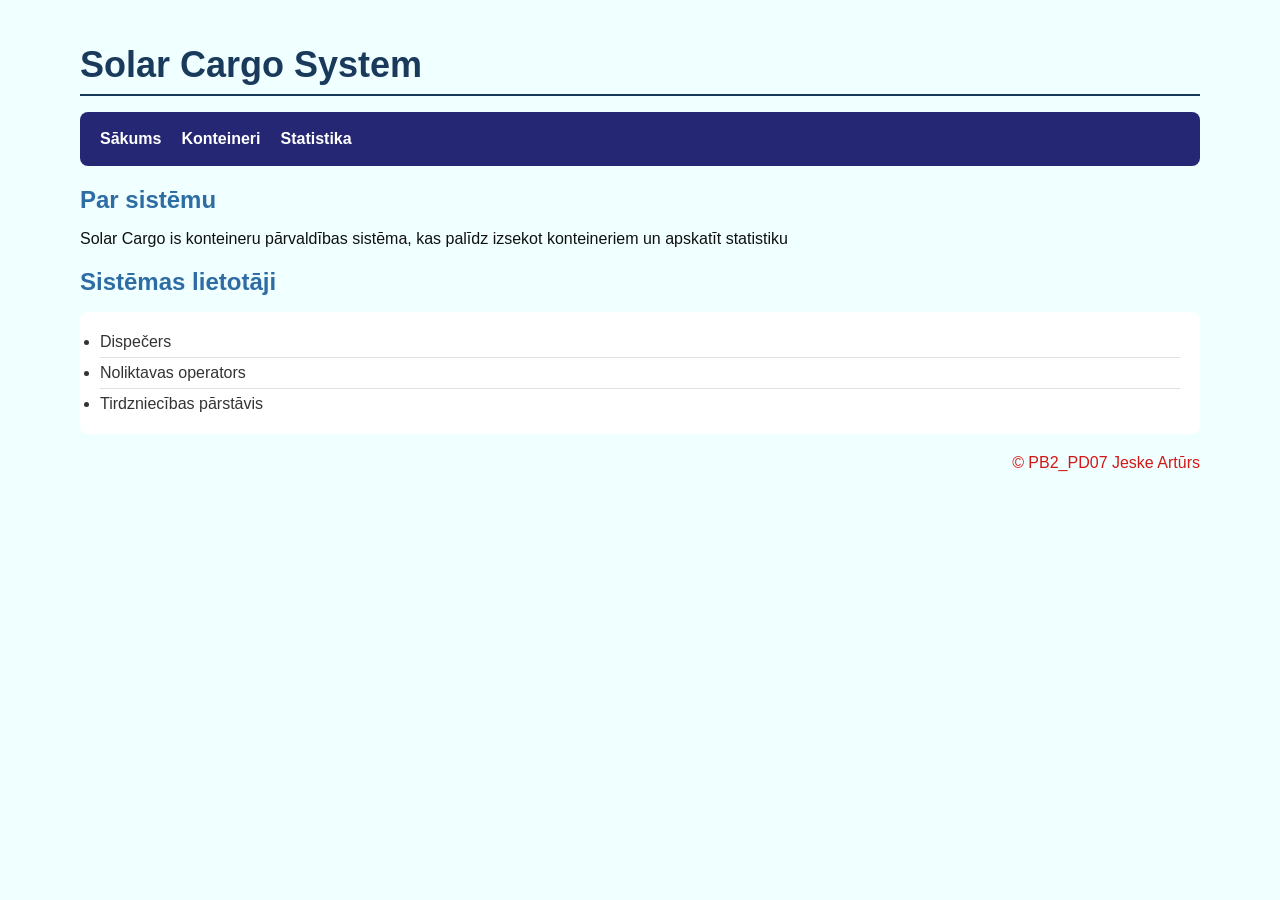
<file: html/index.html>
<!DOCTYPE html>
<html lang="lv">

    <head>
        <meta charset="UTF-8">
        <title>Solar Cargo System</title>
        <link rel="stylesheet" href="style.css">
    </head>


    <body>

        <div class="container">

        <main>
        
            <h1>Solar Cargo System</h1>

            <nav>
            <ul>
                <li><a href="index.html">Sākums</a></li>
                <li><a href="konteineri.html">Konteineri</a></li>
                <li><a href="statistika.html">Statistika</a></li>
            </ul>
            </nav>

            <h2>Par sistēmu</h2>
            <p></p>Solar Cargo is konteineru pārvaldības sistēma, kas palīdz izsekot konteineriem un apskatīt statistiku </p>

            <h2>Sistēmas lietotāji</h2>

            <ul>
                <li>Dispečers</li>
                <li>Noliktavas operators</li>
                <li>Tirdzniecības pārstāvis</li>
            </ul>

        </main>
        
        </div> 

        <footer>
            <p>&copy; PB2_PD07 Jeske Artūrs </p>
        </footer>

    </body>

</html>
</file>
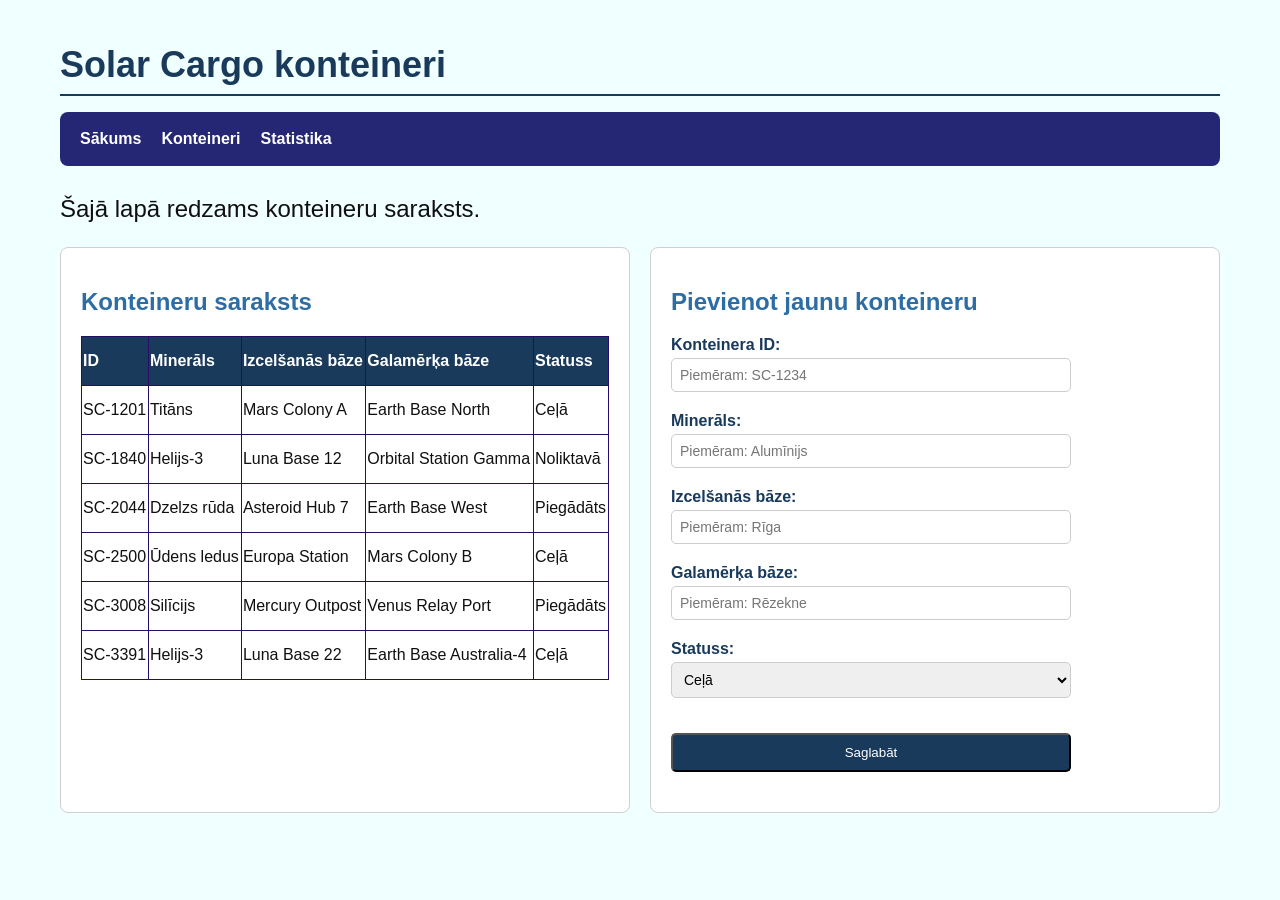
<file: html/konteineri.html>
<!DOCTYPE html>
<html lang="lv">
<head>
    <meta charset="UTF-8">
    <title>Solar Cargo - Konteineri</title>
    <link rel="stylesheet" href="style.css">
</head>
<body>

    <h1>Solar Cargo konteineri</h1>

    <nav>
        <ul>
            <li><a href="index.html">Sākums</a></li>
            <li><a href="konteineri.html">Konteineri</a></li>
            <li><a href="statistika.html">Statistika</a></li>
        </ul>
    </nav>

    <p style="padding-top: 5px; font-size: x-large;">Šajā lapā redzams konteineru saraksts.</p>

    <div class="layout">

        <section>
            <h2>Konteineru saraksts</h2>
            <table>
                <tr>
                    <th>ID</th>
                    <th>Minerāls</th>
                    <th>Izcelšanās bāze</th>
                    <th>Galamērķa bāze</th>
                    <th>Statuss</th>
                </tr>
                <tr>
                    <td>SC-1201</td>
                    <td>Titāns</td>
                    <td>Mars Colony A</td>
                    <td>Earth Base North</td>
                    <td>Ceļā</td>
                </tr>
                <tr>
                    <td>SC-1840</td>
                    <td>Helijs-3</td>
                    <td>Luna Base 12</td>
                    <td>Orbital Station Gamma</td>
                    <td>Noliktavā</td>
                </tr>
                <tr>
                    <td>SC-2044</td>
                    <td>Dzelzs rūda</td>
                    <td>Asteroid Hub 7</td>
                    <td>Earth Base West</td>
                    <td>Piegādāts</td>
                </tr>
                <tr>
                    <td>SC-2500</td>
                    <td>Ūdens ledus</td>
                    <td>Europa Station</td>
                    <td>Mars Colony B</td>
                    <td>Ceļā</td>
                </tr>
                <tr>
                    <td>SC-3008</td>
                    <td>Silīcijs</td>
                    <td>Mercury Outpost</td>
                    <td>Venus Relay Port</td>
                    <td>Piegādāts</td>
                </tr>
                <tr>
                    <td>SC-3391</td>
                    <td>Helijs-3</td>
                    <td>Luna Base 22</td>
                    <td>Earth Base Australia-4</td>
                    <td>Ceļā</td>
                </tr>
            </table>
        </section>

        <section>
            <h2>Pievienot jaunu konteineru</h2>
            <form action="#" method="post" class="add-container-form">
                <div class="form-group">
                    <label for="container-id">Konteinera ID:</label>
                    <input type="text" id="container-id" name="container-id" placeholder="Piemēram: SC-1234" required>
                </div>
                <div class="form-group">
                    <label for="mineral-type">Minerāls:</label>
                    <input type="text" id="mineral-type" name="mineral-type" placeholder="Piemēram: Alumīnijs" required>
                </div>
                <div class="form-group">
                    <label for="origin-base">Izcelšanās bāze:</label>
                    <input type="text" id="origin-base" name="origin-base" placeholder="Piemēram: Rīga" required>
                </div>
                <div class="form-group">
                    <label for="destination-base">Galamērķa bāze:</label>
                    <input type="text" id="destination-base" name="destination-base" placeholder="Piemēram: Rēzekne" required>
                </div>
                <div class="form-group">
                    <label for="status">Statuss:</label>
                    <select id="status" name="status" required>
                        <option value="cela">Ceļā</option>
                        <option value="noliktava">Noliktavā</option>
                        <option value="piegadats">Piegādāts</option>
                    </select>
                </div>
                <button type="submit" class="btn-add">Saglabāt</button>
            </form>
        </section>

    </div>

</body>
</html>
</file>
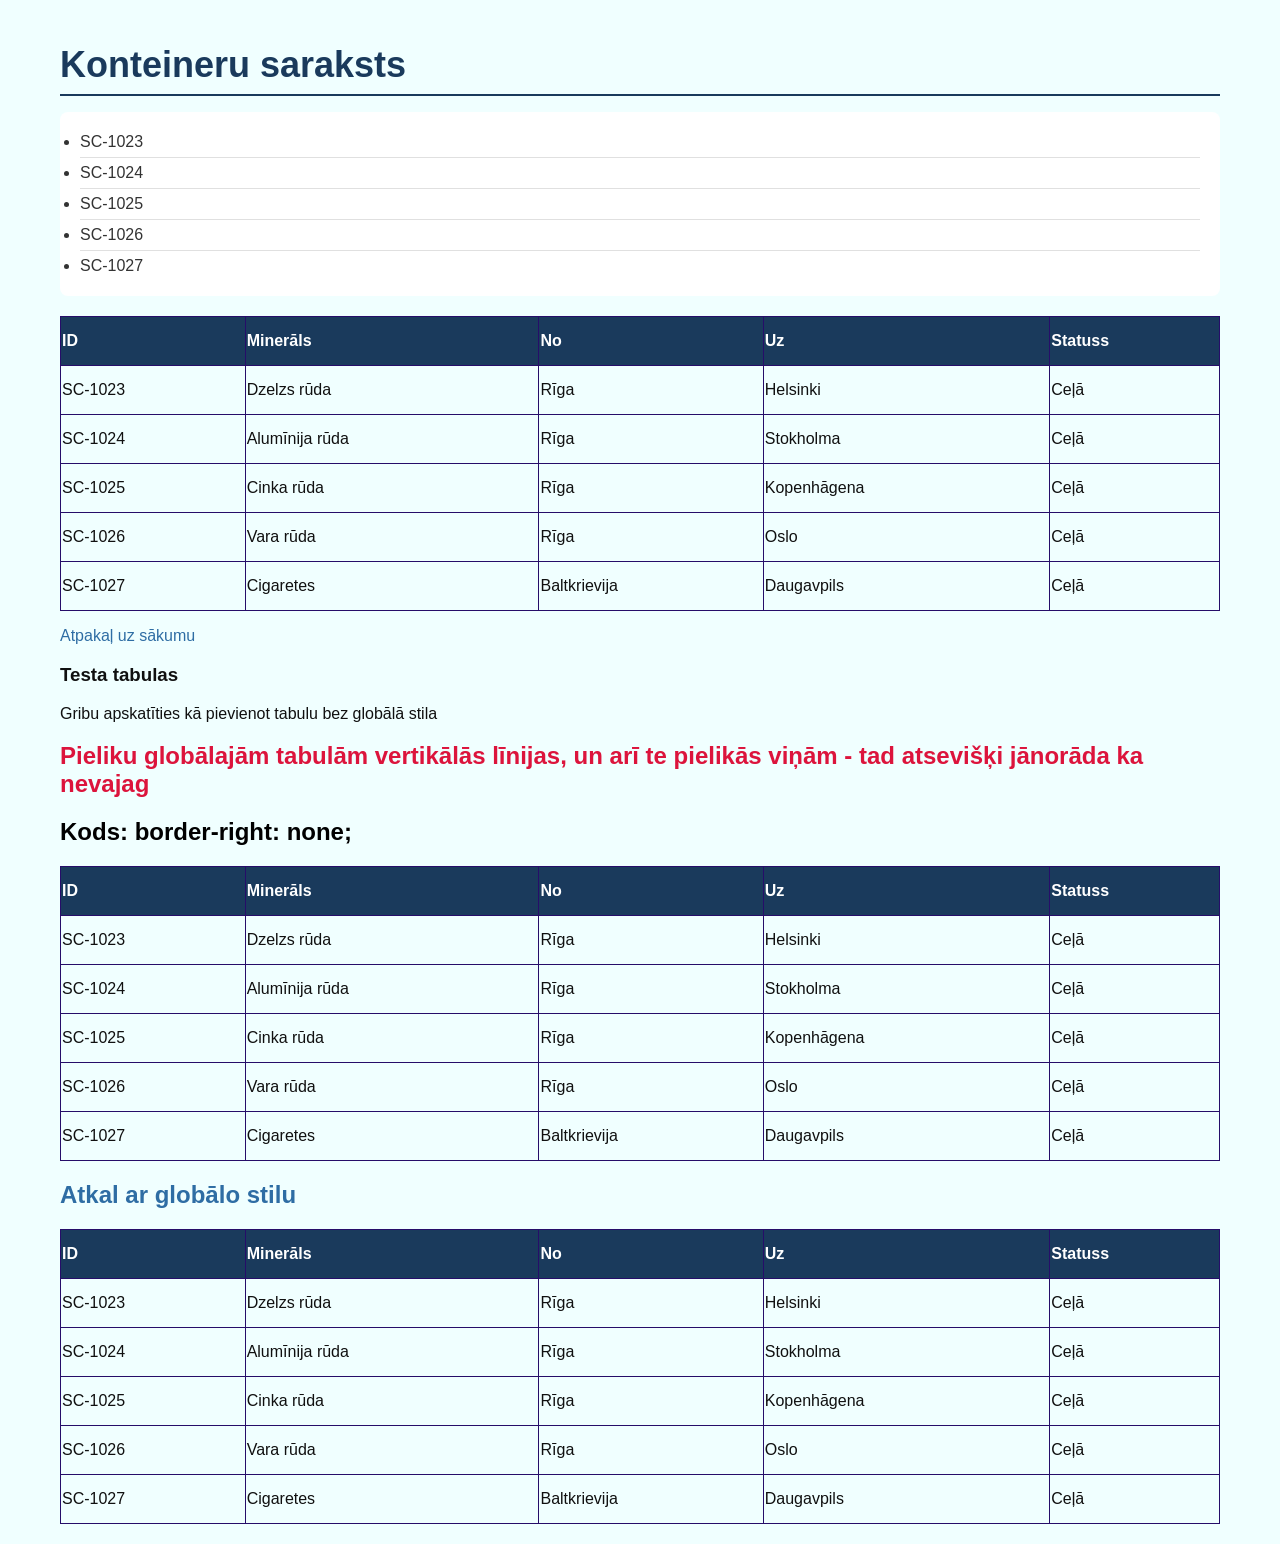
<file: html/konteineri_testa.html>
<!DOCTYPE html>
<html lang="lv">
    <head>
        <meta charset="UTF-8">
        <title>Konteineri</title>
        <link rel="stylesheet" href="style.css">
</head>
    <body>
        <h1>Konteineru saraksts</h1>

        <ul>
            <li>SC-1023</li>
            <li>SC-1024</li>
            <li>SC-1025</li>
            <li>SC-1026</li>
            <li>SC-1027</li>
        </ul>
        
    </body>
<table>

<thead>
    <tr>
        <th>ID</th>
        <th>Minerāls</th>
        <th>No</th>
        <th>Uz</th>
        <th>Statuss</th>
    </tr>
</thead>

<tbody>
    <tr>
        <td>SC-1023</td>
        <td>Dzelzs rūda</td>
        <td>Rīga</td>
        <td>Helsinki</td>
        <td>Ceļā</td>
    </tr>
    <tr>
        <td>SC-1024</td>
        <td>Alumīnija rūda</td>
        <td>Rīga</td>
        <td>Stokholma</td>
        <td>Ceļā</td>
    </tr>
    <tr>
        <td>SC-1025</td>
        <td>Cinka rūda</td>
        <td>Rīga</td>
        <td>Kopenhāgena</td>
        <td>Ceļā</td>
    </tr>
    <tr>
        <td>SC-1026</td>
        <td>Vara rūda</td>
        <td>Rīga</td>
        <td>Oslo</td>
        <td>Ceļā</td>
    </tr>
    <tr>
        <td>SC-1027</td>
        <td>Cigaretes</td>
        <td>Baltkrievija</td>
        <td>Daugavpils</td>
        <td>Ceļā</td>
    </tr>


</table>

<p><a href="index.html">Atpakaļ uz sākumu</a></p> 

<h3>Testa tabulas</h3>

<p>Gribu apskatīties kā pievienot tabulu bez globālā stila</p>

<h2 style="color: crimson;">Pieliku globālajām tabulām vertikālās līnijas, un arī te pielikās viņām - tad atsevišķi jānorāda ka nevajag</h2>
<h2 style="color: black;">Kods: border-right: none;</h2>

<table class="table-alt">

<thead>
    <tr>
        <th>ID</th>
        <th>Minerāls</th>
        <th>No</th>
        <th>Uz</th>
        <th>Statuss</th>
    </tr>
</thead>

<tbody>
    <tr>
        <td>SC-1023</td>
        <td>Dzelzs rūda</td>
        <td>Rīga</td>
        <td>Helsinki</td>
        <td>Ceļā</td>
    </tr>
    <tr>
        <td>SC-1024</td>
        <td>Alumīnija rūda</td>
        <td>Rīga</td>
        <td>Stokholma</td>
        <td>Ceļā</td>
    </tr>
    <tr>
        <td>SC-1025</td>
        <td>Cinka rūda</td>
        <td>Rīga</td>
        <td>Kopenhāgena</td>
        <td>Ceļā</td>
    </tr>
    <tr>
        <td>SC-1026</td>
        <td>Vara rūda</td>
        <td>Rīga</td>
        <td>Oslo</td>
        <td>Ceļā</td>
    </tr>
    <tr>
        <td>SC-1027</td>
        <td>Cigaretes</td>          
        <td>Baltkrievija</td>
        <td>Daugavpils</td>
        <td>Ceļā</td>
    </tr>
</table>

<h2>Atkal ar globālo stilu</h2>

<table>

<thead>
    <tr>
        <th>ID</th>
        <th>Minerāls</th>
        <th>No</th>
        <th>Uz</th>
        <th>Statuss</th>
    </tr>
</thead>

<tbody>
    <tr>
        <td>SC-1023</td>
        <td>Dzelzs rūda</td>
        <td>Rīga</td>
        <td>Helsinki</td>
        <td>Ceļā</td>
    </tr>
    <tr>
        <td>SC-1024</td>
        <td>Alumīnija rūda</td>
        <td>Rīga</td>
        <td>Stokholma</td>
        <td>Ceļā</td>
    </tr>
    <tr>
        <td>SC-1025</td>
        <td>Cinka rūda</td>
        <td>Rīga</td>
        <td>Kopenhāgena</td>
        <td>Ceļā</td>
    </tr>
    <tr>
        <td>SC-1026</td>
        <td>Vara rūda</td>
        <td>Rīga</td>
        <td>Oslo</td>
        <td>Ceļā</td>
    </tr>
    <tr>
        <td>SC-1027</td>
        <td>Cigaretes</td>
        <td>Baltkrievija</td>
        <td>Daugavpils</td>
        <td>Ceļā</td>
    </tr>


</table>

<!-- <p><a href="index.html">Atpakaļ uz sākumu</a></p> -->


</html>
</file>
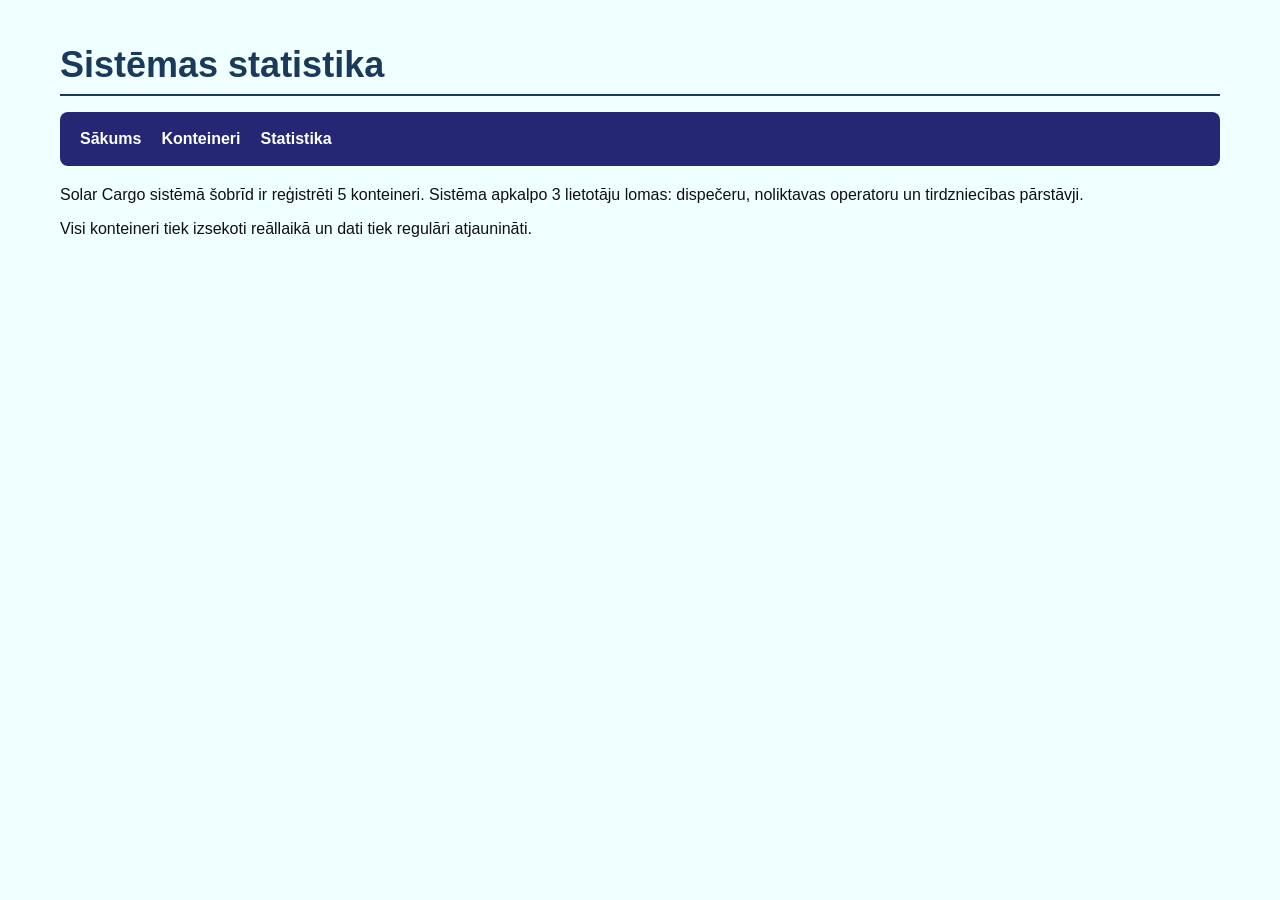
<file: html/statistika.html>
<!--
<!DOCTYPE html>
<html lang="lv">
  <head>
    <meta charset="UTF-8">
    <title>Statistika</title>
    <link rel="stylesheet" href="style.css">
  </head>
  <body>

    <h1>Sistēmas statistika</h1>

    <p>
      Solar Cargo sistēmā šobrīd ir reģistrēti 5 konteineri.
      Sistēma apkalpo 3 lietotāju lomas: dispečeru,
      noliktavas operatoru un tirdzniecības pārstāvji.
    </p>

    <p>
      Visi konteineri tiek izsekoti reāllaikā un dati
      tiek regulāri atjaunināti.
    </p>

    <p><a href="index.html">← Atpakaļ uz sākumu</a></p>

  </body>
</html>

-->



<!DOCTYPE html>
<html lang="lv">

    <head>
        <meta charset="UTF-8">
        <title>Solar Cargo System</title>
        <link rel="stylesheet" href="style.css">
    </head>


    <body>

    <h1>Sistēmas statistika</h1>

     <nav>
        <ul>
            <li><a href="index.html">Sākums</a></li>
            <li><a href="konteineri.html">Konteineri</a></li>
            <li><a href="statistika.html">Statistika</a></li>
        </ul>
      </nav>

    <p>
      Solar Cargo sistēmā šobrīd ir reģistrēti 5 konteineri.
      Sistēma apkalpo 3 lietotāju lomas: dispečeru,
      noliktavas operatoru un tirdzniecības pārstāvji.
    </p>

    <p>
      Visi konteineri tiek izsekoti reāllaikā un dati
      tiek regulāri atjaunināti.
    </p>

  </body>

</html>
</file>
<file: html/style.css>
/* ===== Pamata lapa ===== */
body {
    font-family: Arial, sans-serif;
    background-color: azure;
    color: #101010;
    max-width: 1200px;
    margin: auto;        /* centrē lapu */
    padding: 20px;
}

* {
    box-sizing: border-box;
}

.container {
    max-width: 1200px;
    margin: auto;
    padding: 0 20px;
}

/* ===== Virsraksti ===== */
h1 {
    color: #1a3a5c;
    font-size: 36px;
    margin-bottom: 10px;
    border-bottom: 2px solid #1a3a5c;
    padding-bottom: 8px;
}

h2 {
    color: #2e6da4;
    font-size: 24px;
    margin-bottom: 8px;
}

/* ===== Saraksti ===== */
ul {
    background-color: #ffffff;
    padding: 15px 20px;
    border-radius: 8px;
    list-style-type: disc;
    margin-bottom: 20px;
}

li {
    padding: 6px 0;
    border-bottom: 1px solid #e0e0e0;
    color: #333333;
}

li:last-child {
    border-bottom: none;   /* pēdējai rindai nav apakšlīnijas */
}

/* ===== Saite ===== */
a {
    color: #2e6da4;
    text-decoration: none;
}

a:hover {
    color: #1a3a5c;
    text-decoration: underline;
}

/* ===== Navigācija ===== */
nav ul {
    list-style: none;
    display: flex;
    gap: 20px;
    background-color: #262774;
    padding: 12px 20px;
    border-radius: 8px;
}

nav ul li {
    border-bottom: none;
}

nav a {
    color: #ffffff;
    font-weight: bold;
}

nav a:hover {
    color: #a8d0f0;
}

/* ===== Tabula ===== */
table {
    width: 100%;
    border-collapse: collapse;
    margin-top: 20px;
}

.layout {
    display: flex;
    gap: 20px;
    flex-wrap: wrap;
}

.layout section {
    flex: 1;
    min-width: 280px;
}

th, td {
    border: 1px solid #260d69;
    padding: 15px 1px;
    text-align: left;
}

th {
    background-color: #1a3a5c;
    color: #ffffff;
    font-weight: bold;
}

tbody tr:hover {
    background-color: #f5f5f5;
}

/* ===== Poga - Pievienot konteineru ===== */
.btn-add {
    display: inline-block;
    padding: 10px 20px;
    background-color: #1a3a5c;
    color: white !important;
    text-decoration: none;
    border-radius: 5px;
    margin-top: 15px;
    margin-bottom: 20px;
}

.btn-add:hover {
    background-color: #2e6da4;
    text-decoration: none !important;
}

/* ===== Forma - pievienot konteineru ===== */
.add-container-form {
    display: flex;
    flex-direction: column;
    gap: 20px;
    max-width: 400px;
    margin-top: 20px;
}

.form-group {
    display: flex;
    flex-direction: column;
    gap: 4px;
}

.form-group input,
.form-group select {
    padding: 8px;
    border: 1px solid #ccc;
    border-radius: 5px;
    font-size: 14px;
}

.form-group label {
    font-weight: bold;
    color: #1a3a5c;
}

/* ===== Footer ===== */
footer {
    text-align: right;
    padding: 0 20px;
    color: rgb(211, 23, 23);
}   


section {
    background-color: #ffffff;
    border: 1px solid #d0d0d0;
    padding: 20px;
    border-radius: 8px;
    margin-bottom: 20px;
}
</file>
